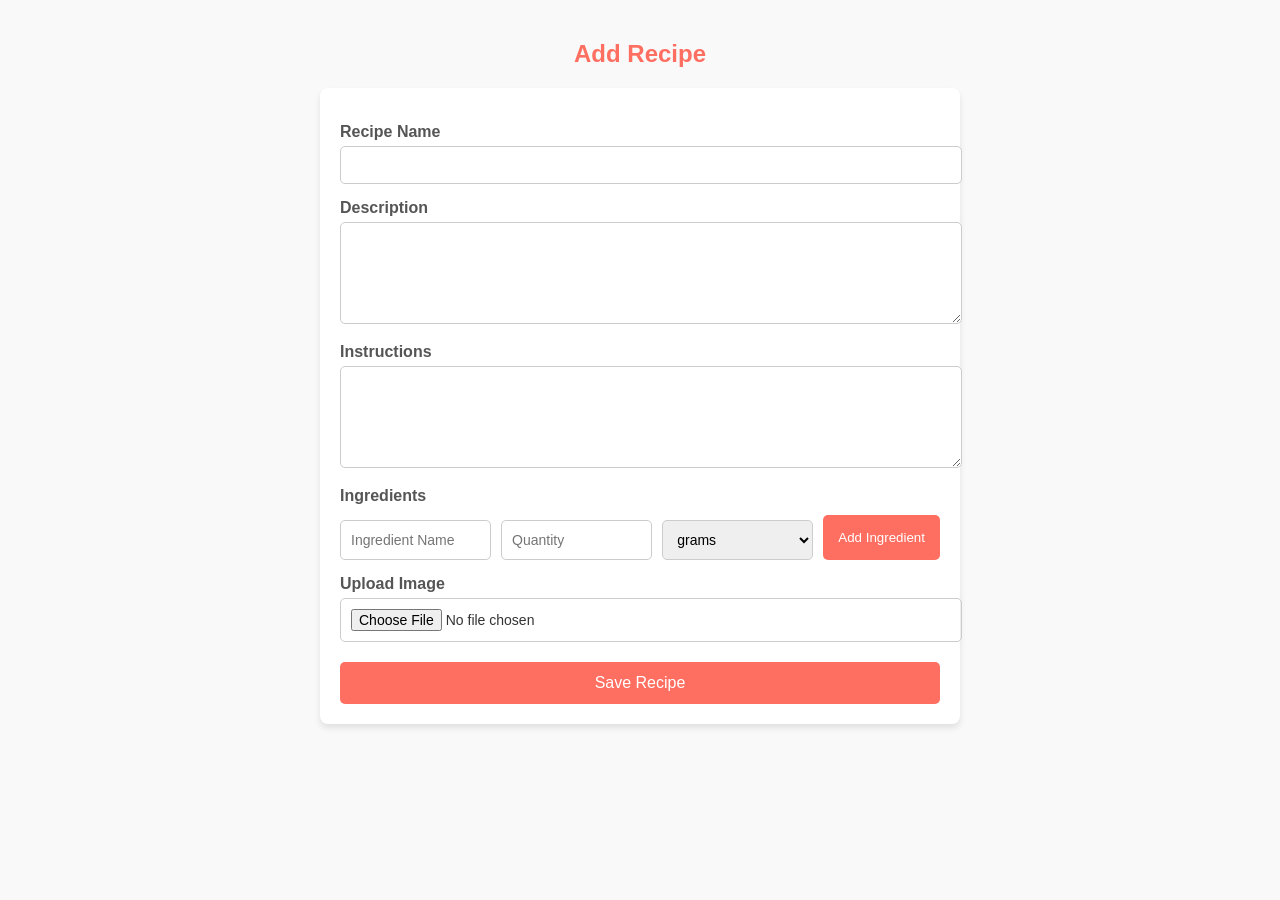
<file: add-recipe.html>
<!-- add-recipe.html -->
<!DOCTYPE html>
<html lang="en">
<head>
  <meta charset="UTF-8">
  <title>Add Recipe</title>
  <style>
    body {
      font-family: Arial, sans-serif;
      background: #f9f9f9;
      margin: 0;
      padding: 20px;
      color: #333;
    }

    h2 {
      text-align: center;
      color: #ff6f61;
    }

    form {
      max-width: 600px;
      margin: 20px auto;
      background: white;
      padding: 20px;
      border-radius: 8px;
      box-shadow: 0 4px 6px rgba(0,0,0,0.1);
    }

    label {
      display: block;
      margin-top: 15px;
      font-weight: bold;
      color: #555;
    }

    input[type="text"],
    input[type="number"],
    input[type="file"],
    textarea,
    select {
      width: 100%;
      padding: 10px;
      margin-top: 5px;
      border: 1px solid #ccc;
      border-radius: 5px;
      font-size: 14px;
    }

    textarea {
      resize: vertical;
      min-height: 80px;
    }

    .ingredients {
      display: flex;
      gap: 10px;
      margin-top: 10px;
      flex-wrap: wrap;
    }

    .ingredients input,
    .ingredients select {
      flex: 1;
    }

    .ingredients button {
      background: #ff6f61;
      color: white;
      border: none;
      padding: 10px 15px;
      border-radius: 5px;
      cursor: pointer;
      flex: 0 0 auto;
    }

    .ingredients button:hover {
      background: #ff6f61;
    }

    button[type="submit"] {
      margin-top: 20px;
      width: 100%;
      background: #ff6f61;
      color: white;
      border: none;
      padding: 12px;
      border-radius: 5px;
      font-size: 16px;
      cursor: pointer;
    }

    button[type="submit"]:hover {
      background: #ff6f61;
    }
  </style>
</head>
<body>
  <section class="page">
    <h2>Add Recipe</h2>
    <form>
      <label>Recipe Name</label>
      <input type="text" required>
      
      <label>Description</label>
      <textarea required></textarea>
      
      <label>Instructions</label>
      <textarea required></textarea>
      
      <label>Ingredients</label>
      <div class="ingredients">
        <input type="text" placeholder="Ingredient Name">
        <input type="number" min="1" placeholder="Quantity">
        <select>
          <option>grams</option>
          <option>ml</option>
          <option>pieces</option>
        </select>
        <button type="button">Add Ingredient</button>
      </div>
      
      <label>Upload Image</label>
      <input type="file" accept="image/*" required>
      
      <button type="submit">Save Recipe</button>
    </form>
  </section>
</body>
</html>
</file>
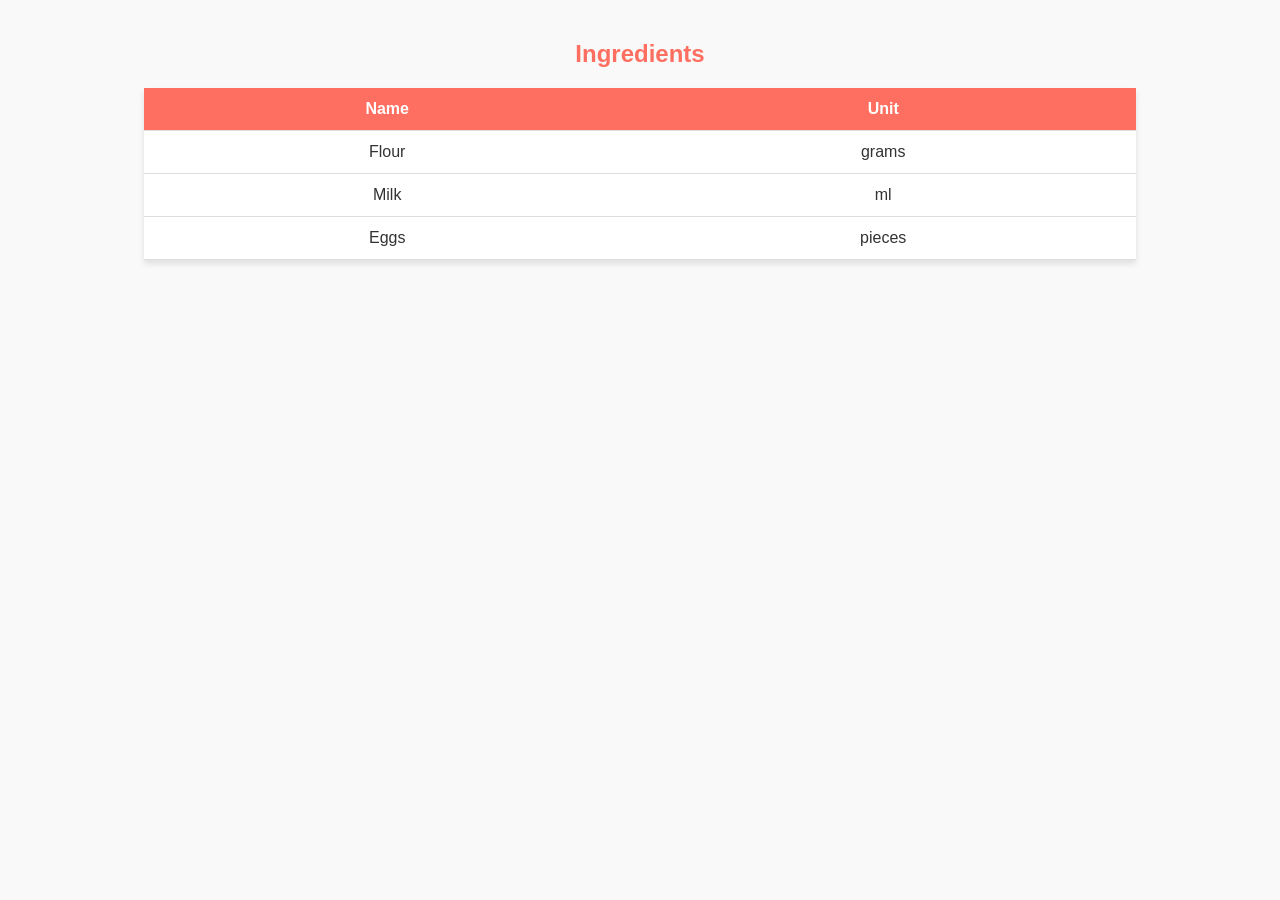
<file: ingredients.html>
<!-- ingredients.html -->
<!DOCTYPE html>
<html lang="en">
<head>
  <meta charset="UTF-8">
  <title>Ingredients</title>
  <style>
    body {
      font-family: Arial, sans-serif;
      background: #f9f9f9;
      margin: 0;
      padding: 20px;
      color: #333;
    }

    h2 {
      text-align: center;
      color: #ff6f61;
    }

    table {
      width: 80%;
      margin: 20px auto;
      border-collapse: collapse;
      background: white;
      box-shadow: 0 4px 6px rgba(0,0,0,0.1);
    }

    th, td {
      padding: 12px;
      text-align: center;
      border-bottom: 1px solid #ddd;
    }

    th {
      background: #ff6f61;
      color: white;
      font-weight: bold;
    }

    tr:hover {
      background-color: #f1f1f1;
    }
  </style>
</head>
<body>
  <section class="page">
    <h2>Ingredients</h2>
    <table>
      <tr><th>Name</th><th>Unit</th></tr>
      <tr><td>Flour</td><td>grams</td></tr>
      <tr><td>Milk</td><td>ml</td></tr>
      <tr><td>Eggs</td><td>pieces</td></tr>
    </table>
  </section>
</body>
</html>
</file>
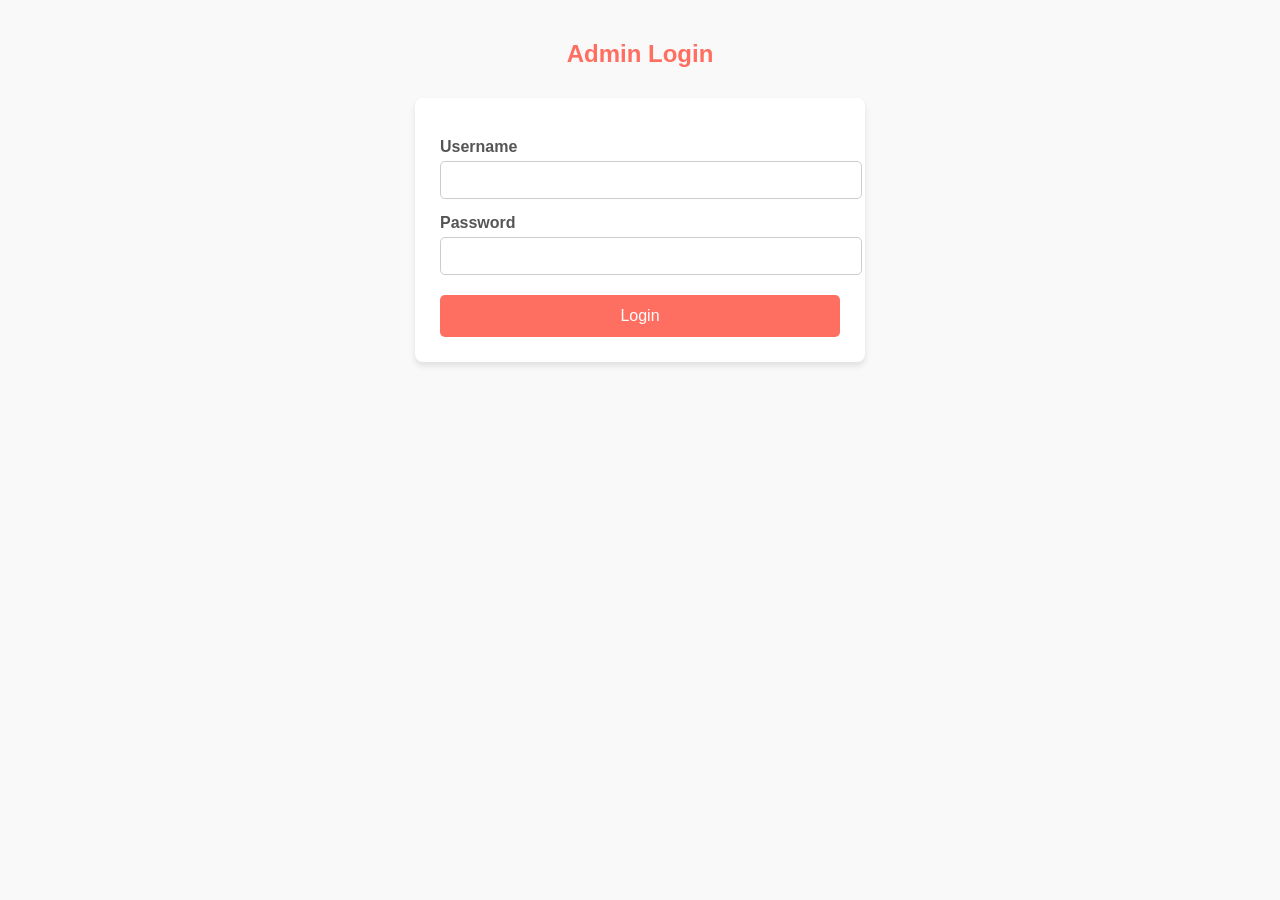
<file: login.html>
<!-- login.html -->
<!DOCTYPE html>
<html lang="en">
<head>
  <meta charset="UTF-8">
  <title>Admin Login</title>
  <style>
    body {
      font-family: Arial, sans-serif;
      background: #f9f9f9;
      margin: 0;
      padding: 20px;
      color: #333;
    }

    h2 {
      text-align: center;
      color: #ff6f61;
    }

    form {
      max-width: 400px;
      margin: 30px auto;
      background: white;
      padding: 25px;
      border-radius: 8px;
      box-shadow: 0 4px 6px rgba(0,0,0,0.1);
    }

    label {
      display: block;
      margin-top: 15px;
      font-weight: bold;
      color: #555;
    }

    input[type="text"],
    input[type="password"] {
      width: 100%;
      padding: 10px;
      margin-top: 5px;
      border: 1px solid #ccc;
      border-radius: 5px;
      font-size: 14px;
    }

    button[type="submit"] {
      margin-top: 20px;
      width: 100%;
      background: #ff6f61;
      color: white;
      border: none;
      padding: 12px;
      border-radius: 5px;
      font-size: 16px;
      cursor: pointer;
    }

    button[type="submit"]:hover {
      background: #ff6f61;
    }
  </style>
</head>
<body>
  <section class="page">
    <h2>Admin Login</h2>
    <form>
      <label>Username</label>
      <input type="text" required>
      
      <label>Password</label>
      <input type="password" required>
      
      <button type="submit">Login</button>
    </form>
  </section>
</body>
</html>
</file>
